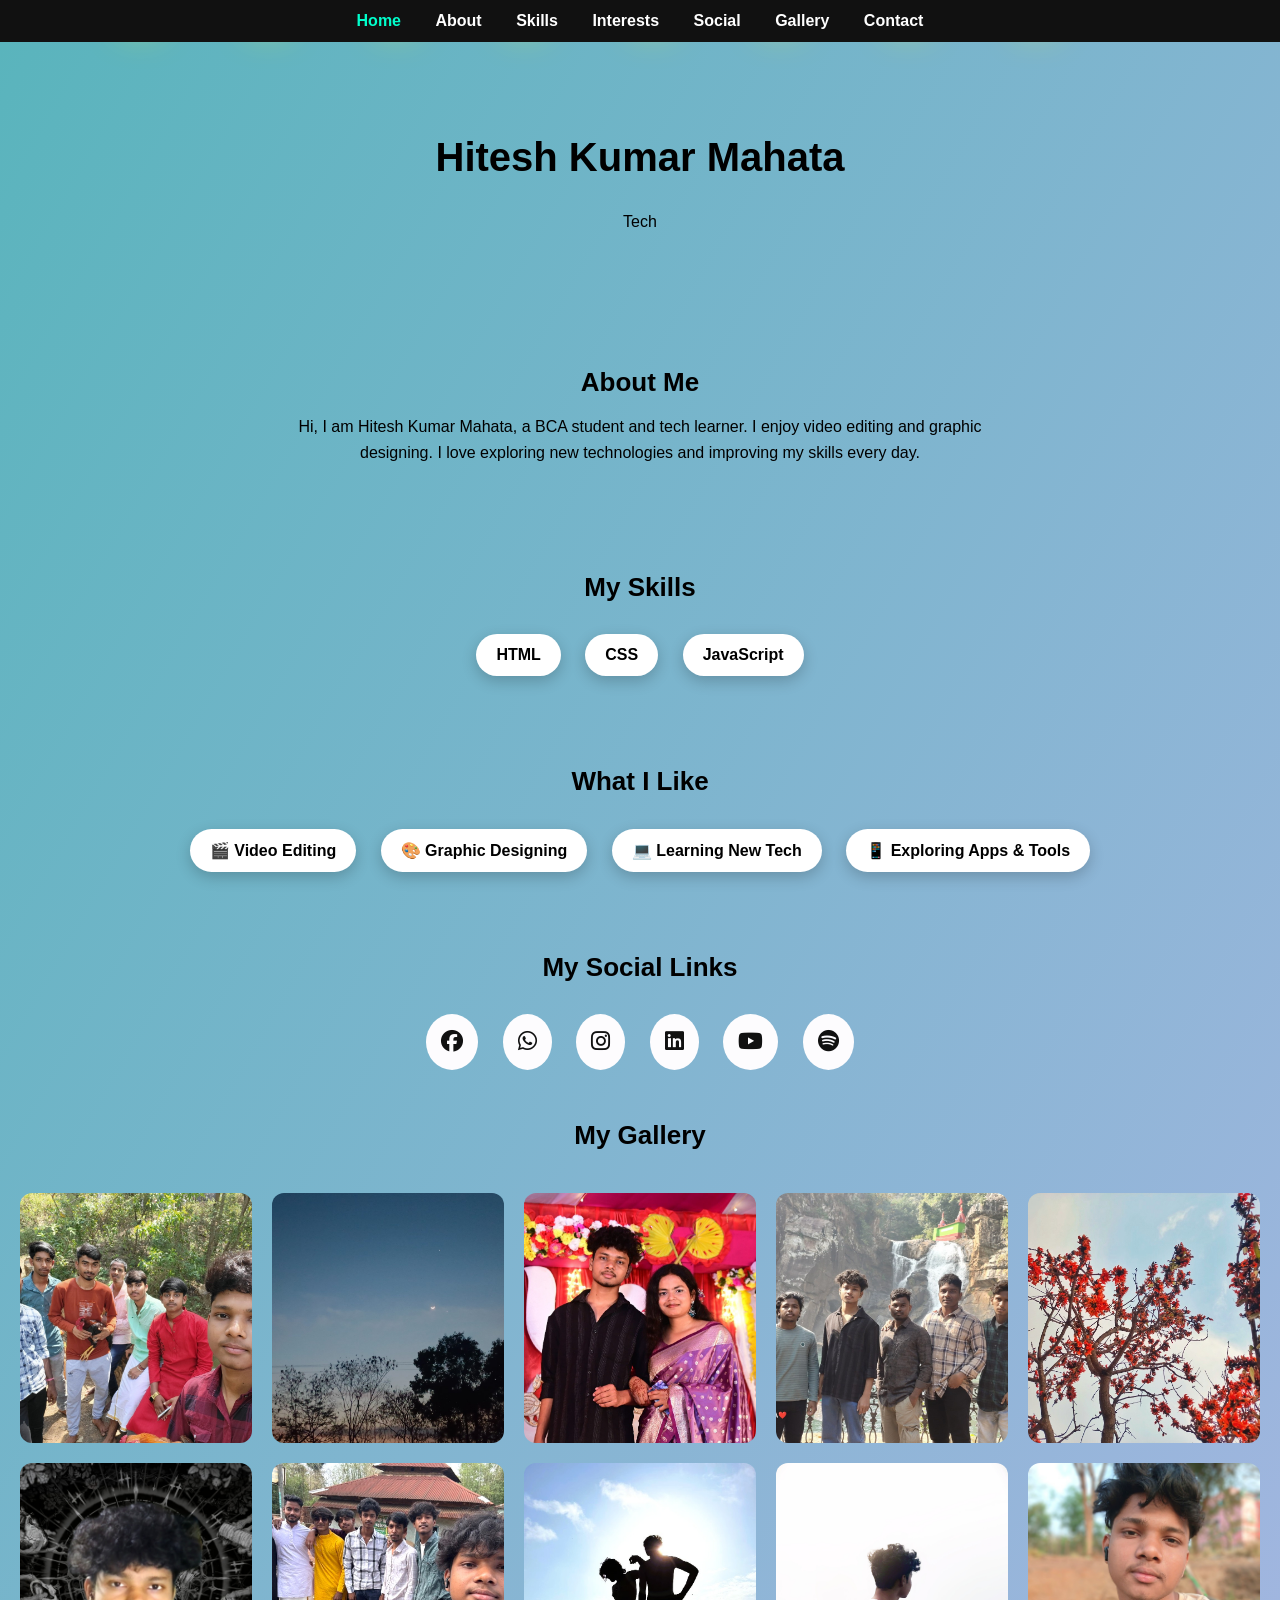
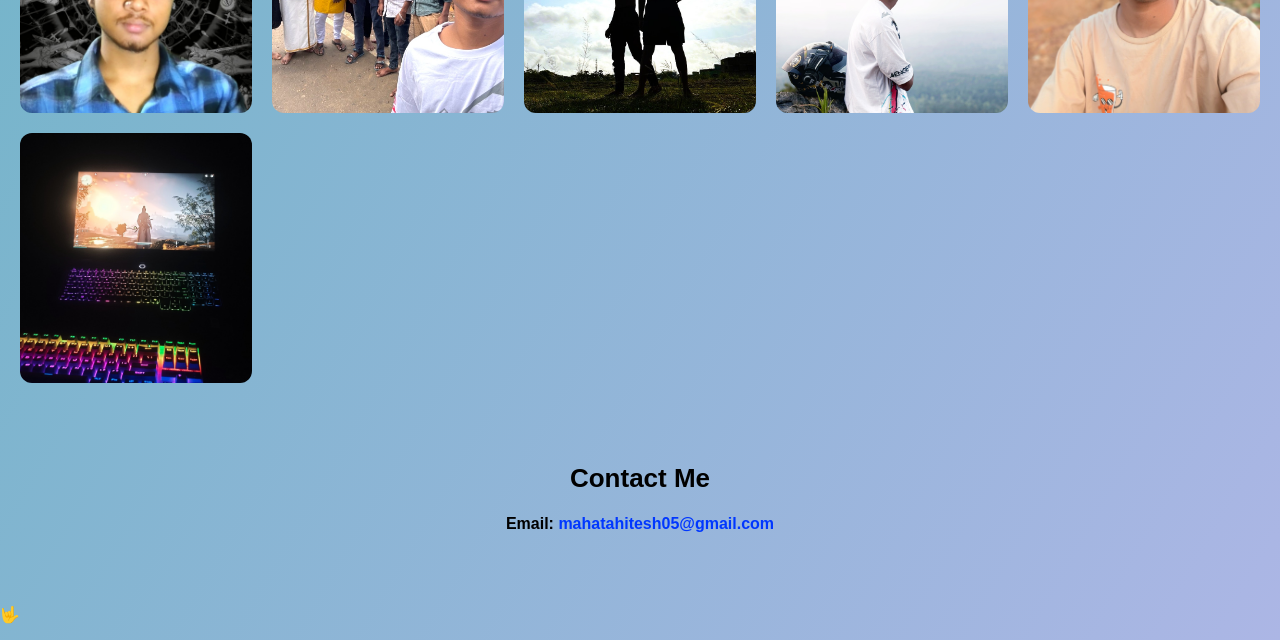
<file: index.html>
<!DOCTYPE html>
<html lang="en">
<head>
<meta charset="UTF-8">
<meta name="viewport" content="width=device-width, initial-scale=1.0">

<title>Hitesh Kumar Mahata</title>

<link rel="stylesheet" href="2-style.css">

<link rel="stylesheet"
href="https://cdnjs.cloudflare.com/ajax/libs/font-awesome/6.5.0/css/all.min.css">

</head>

<body>

<!-- BACKGROUND BUBBLES -->
<div class="bg">
<span></span><span></span><span></span><span></span>
<span></span><span></span><span></span><span></span>
</div>

<!-- NAV -->
<nav>
<a href="#home">Home</a>
<a href="#about">About</a>
<a href="#skills">Skills</a>
<a href="#interests">Interests</a>
<a href="#social">Social</a>
<a href="#gallery">Gallery</a>
<a href="#contact">Contact</a>
</nav>
<!-- HERO -->
<section class="hero" id="home">
<h1>Hitesh Kumar Mahata</h1>
<p id="typing"></p>
</section>
<!-- ABOUT -->
<section class="about" id="about">
<h2>About Me</h2>
<p>
Hi, I am Hitesh Kumar Mahata, a BCA student and tech learner.
I enjoy video editing and graphic designing. I love exploring new technologies and improving my skills every day.
</p>
</section>
<!-- SKILLS -->
<section class="skills" id="skills">
<h2>My Skills</h2>

<div class="skill">HTML</div>
<div class="skill">CSS</div>
<div class="skill">JavaScript</div>

</section>
<!-- INTERESTS -->
<section class="interests" id="interests">
<h2>What I Like</h2>

<div class="interest">🎬 Video Editing</div>
<div class="interest">🎨 Graphic Designing</div>
<div class="interest">💻 Learning New Tech</div>
<div class="interest">📱 Exploring Apps & Tools</div>

</section>

<!-- SOCIAL -->
<section class="social" id="social">
<h2>My Social Links</h2>

<a href="https://fb.openinapp.co/57fgf" target="_blank">
    <i class="fab fa-facebook"></i>
</a>

<a href="https://api.whatsapp.com/send?phone=918918536733&text=Hi" target="_blank">
    <i class="fab fa-whatsapp"></i>
</a>

<a href="https://insta.openinapp.co/m21yk" target="_blank">
    <i class="fab fa-instagram"></i>
</a>

<a href="https://linkedin.openinapp.co/6ybk0" target="_blank">
    <i class="fab fa-linkedin"></i>
</a>

<a href="https://yt.openinapp.co/rvdof" target="_blank">
    <i class="fab fa-youtube"></i>
</a>

<a href="https://spotify.openinapp.co/7dn6a" target="_blank">
    <i class="fab fa-spotify"></i>
</a>
</section>

<!-- GALLERY -->
<section id="gallery">
<h2 style="text-align:center">My Gallery</h2>

<div class="gallery-grid">
<img src="photo 1.jpg" onclick="openModal(this)">
<img src="photo 2.jpg" onclick="openModal(this)">
<img src="photo 3.jpg" onclick="openModal(this)">
<img src="photo 4.jpg" onclick="openModal(this)">
<img src="photo 5.jpg" onclick="openModal(this)">
<img src="photo 6.jpeg" onclick="openModal(this)">
<img src="photo 7.jpg" onclick="openModal(this)">
<img src="photo 8.jpg" onclick="openModal(this)">
<img src="photo 9.jpg" onclick="openModal(this)">
<img src="photo 10.jpg" onclick="openModal(this)">
<img src="photo 11.jpg" onclick="openModal(this)">
</div>

<div id="imgModal" class="modal" onclick="closeModal()">
<span class="close">&times;</span>
<img class="modal-content" id="fullImg">
</div>

</section>
<!-- CONTACT -->
<section class="contact" id="contact">
<h2>Contact Me</h2>
<p>Email: <a href="mailto:mahatahitesh05@gmail.com">mahatahitesh05@gmail.com</a></p>
</section>
<footer>
<p>🤟</p>
</footer>

<script src="3-script.js"></script>

</body>
</html>
</file>
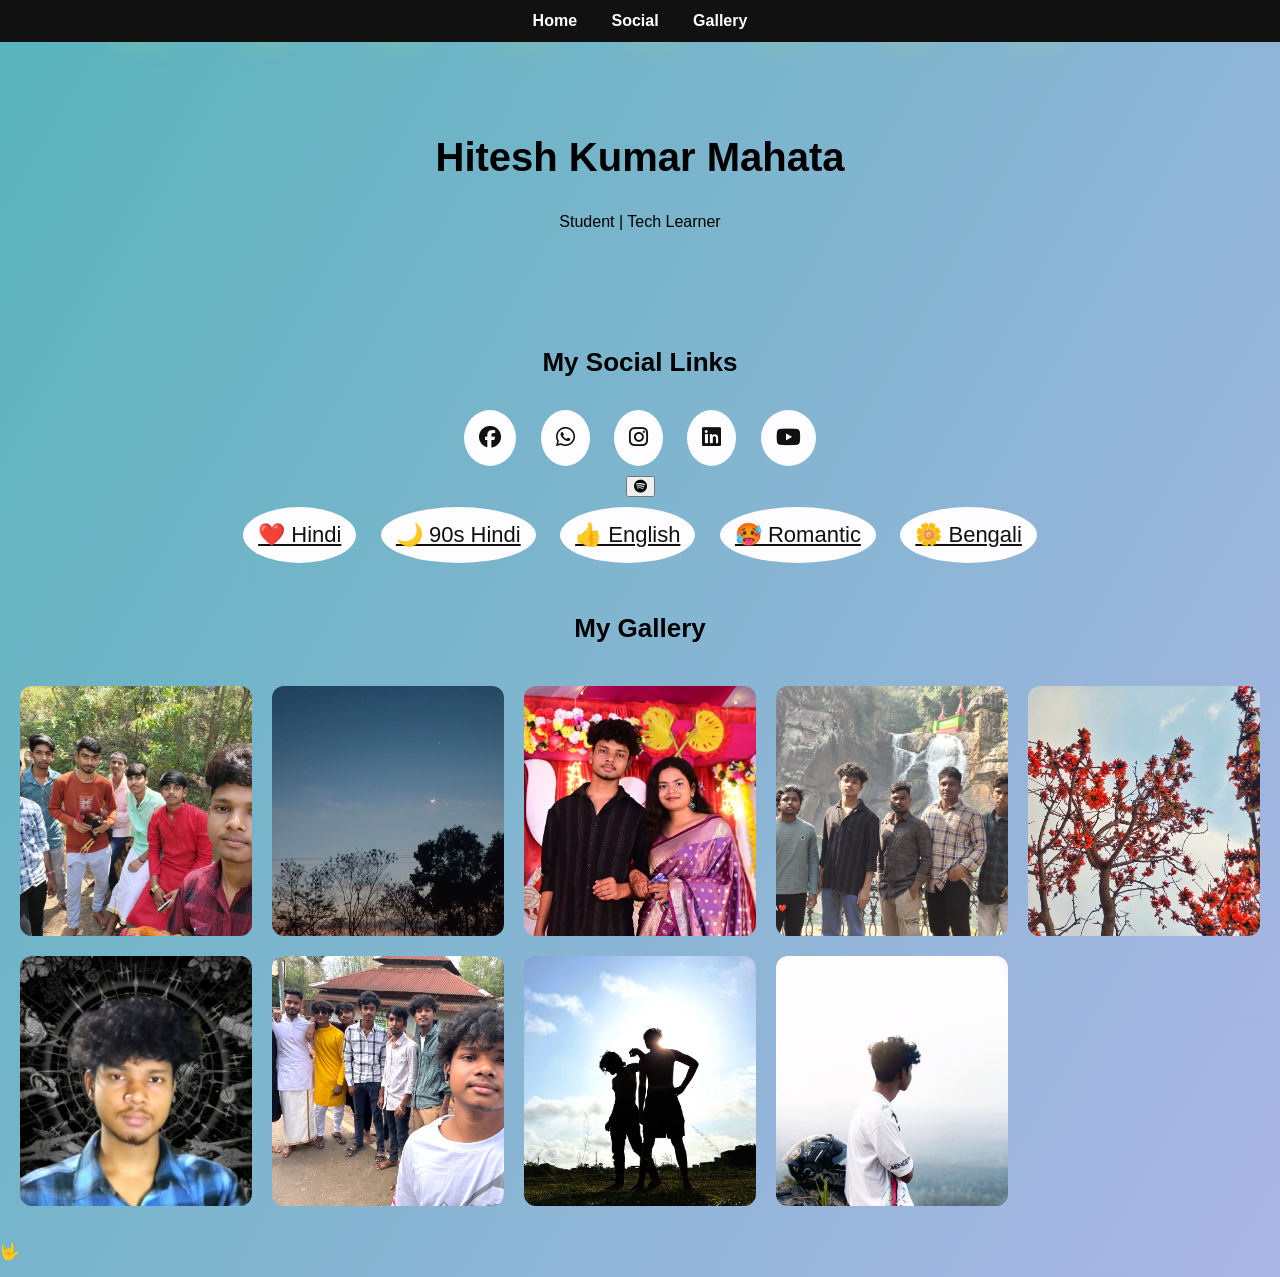
<file: 1-index.html>
<!DOCTYPE html>
<html lang="en">
<head>
<meta charset="UTF-8">
<meta name="viewport" content="width=device-width, initial-scale=1.0">

<title>Hitesh Kumar Mahata</title>

<link rel="stylesheet" href="2-style.css">

<link rel="stylesheet"
href="https://cdnjs.cloudflare.com/ajax/libs/font-awesome/6.5.0/css/all.min.css">

</head>

<body>

<!-- BACKGROUND BUBBLES -->
<div class="bg">
<span></span><span></span><span></span><span></span>
<span></span><span></span><span></span><span></span>
</div>

<!-- NAV -->
<nav>
<a href="#home">Home</a>
<a href="#social">Social</a>
<a href="#gallery">Gallery</a>
</nav>

<!-- HERO -->
<section class="hero" id="home">
<h1>Hitesh Kumar Mahata</h1>
<p>Student | Tech Learner</p>
</section>

<!-- SOCIAL -->
<section class="social" id="social">
<h2>My Social Links</h2>

<a href="https://fb.openinapp.co/57fgf" target="_blank"><i class="fab fa-facebook"></i></a>
<a href="#"><i class="fab fa-whatsapp"></i></a>
<a href="https://insta.openinapp.co/m21yk" target="_blank"><i class="fab fa-instagram"></i></a>
<a href="https://linkedin.openinapp.co/6ybk0" target="_blank"><i class="fab fa-linkedin"></i></a>
<a href="https://yt.openinapp.co/rvdof" target="_blank"><i class="fab fa-youtube"></i></a>

<div class="spotify-box">

<button class="spotify-btn">
<i class="fab fa-spotify"></i>
</button>

<div class="spotify-menu">

<a href="https://spotify.openinapp.co/qwism" target="_blank" class="music-card">❤️ Hindi</a>

<a href="https://open.spotify.com/playlist/4soT4qEFcLqiYEVAhUGrtW" target="_blank" class="music-card">🌙 90s Hindi</a>

<a href="https://spotify.openinapp.co/wodps" target="_blank" class="music-card">👍 English</a>

<a href="https://spotify.openinapp.co/ch3h9" target="_blank" class="music-card">🥵 Romantic</a>

<a href="https://spotify.openinapp.co/b07zg" target="_blank" class="music-card">🌼 Bengali</a>

</div>
</div>

</section>

<!-- GALLERY -->
<section id="gallery">
<h2 style="text-align:center">My Gallery</h2>

<div class="gallery-grid">
<img src="photo 1.jpg" onclick="openModal(this)">
<img src="photo 2.jpg" onclick="openModal(this)">
<img src="photo 3.jpg" onclick="openModal(this)">
<img src="photo 4.jpg" onclick="openModal(this)">
<img src="photo 5.jpg" onclick="openModal(this)">
<img src="photo 6.jpeg" onclick="openModal(this)">
<img src="photo 7.jpg" onclick="openModal(this)">
<img src="photo 8.jpg" onclick="openModal(this)">
<img src="photo 9.jpg" onclick="openModal(this)">
</div>

<div id="imgModal" class="modal" onclick="closeModal()">
<span class="close">&times;</span>
<img class="modal-content" id="fullImg">
</div>

</section>

<footer>
<p>🤟</p>
</footer>

<script src="3-script.js"></script>

</body>
</html>
</file>
<file: 2-style.css>
body{
margin:0;
font-family:Arial;
background:linear-gradient(120deg,#59b4bc,#ACB6E5);
overflow-x:hidden;
}

/* NAV */
nav{
background:#111;
padding:12px;
text-align:center;
position:sticky;
top:0;
z-index:100;
}
nav a{
color:white;
margin:0 15px;
text-decoration:none;
font-weight:bold;
}
nav a:hover{color:#1100ff}

/* HERO */
.hero{text-align:center;padding:60px 20px}
.hero h1{font-size:40px}

/* SOCIAL */
.social{text-align:center;padding:20px}
.social a{
display:inline-block;
margin:10px;
padding:15px;
font-size:22px;
border-radius:50%;
background:rgb(253, 252, 254);
color:#111;
transition:.3s;
}

/* SPOTIFY */

/* GALLERY */
.gallery-grid{
display:grid;
grid-template-columns:repeat(auto-fit,minmax(220px,1fr));
gap:20px;
padding:20px;
}

.gallery-grid img{
width:100%;
height:250px;
object-fit:cover;
border-radius:12px;
cursor:pointer;
}

/* MODAL FINAL PERFECT */
.modal{
display:none;
position:fixed;
top:0;
left:0;
width:100%;
height:100%;
background: rgba(0,0,0,0.7);
z-index:999;

justify-content:center;
align-items:center;
}

.modal-content{
max-width:90%;
max-height:90%;
object-fit:contain;
display:block;
margin:auto;
}


.close{
position:fixed;
top:20px;
right:20px;
}

/* BACKGROUND BUBBLES */
.bg{
position:fixed;
top:0;
left:0;
width:100%;
height:100%;
z-index:-1;
overflow:hidden;
}

.bg span{
position:absolute;
width:25px;
height:25px;
background:rgba(255,255,255,0.6);
border-radius:50%;
box-shadow:0 0 10px white,0 0 20px rgb(232, 232, 232),0 0 40px #effc00;
animation:move linear infinite;
}

.bg span:nth-child(1){left:10%;animation-duration:18s;}
.bg span:nth-child(2){left:20%;animation-duration:25s;}
.bg span:nth-child(3){left:30%;animation-duration:20s;}
.bg span:nth-child(4){left:40%;animation-duration:22s;}
.bg span:nth-child(5){left:50%;animation-duration:30s;}
.bg span:nth-child(6){left:60%;animation-duration:19s;}
.bg span:nth-child(7){left:70%;animation-duration:27s;}
.bg span:nth-child(8){left:80%;animation-duration:23s;}


@keyframes move{
0%{transform:translateY(100vh) scale(0.5);opacity:0;}
50%{opacity:1;}
100%{transform:translateY(-10vh) scale(1);opacity:0;}
}
/* ABOUT */
.about{
text-align:center;
padding:40px 20px;
max-width:700px;
margin:auto;
}

.about h2{
margin-bottom:15px;
}

.about p{
font-size:16px;
line-height:1.6;
}

/* SKILLS */
.skills{
text-align:center;
padding:30px;
}

.skill{
display:inline-block;
margin:10px;
padding:12px 20px;
background:white;
border-radius:25px;
font-weight:bold;
box-shadow:0 5px 15px rgba(0,0,0,0.2);
transition:0.3s;
}

.skill:hover{
transform:scale(1.1);
background:#0037ff;
color:white;
}

/* INTERESTS */
.interests{
text-align:center;
padding:30px;
}

.interest{
display:inline-block;
margin:10px;
padding:12px 20px;
background:white;
border-radius:25px;
font-weight:bold;
box-shadow:0 5px 15px rgba(0,0,0,0.2);
transition:0.3s;
}

.interest:hover{
transform:scale(1.1) rotate(3deg);
background:#0037ff;
color:white;
}

/* CONTACT */
.contact{
text-align:center;
padding:40px 20px;
}

.contact p{
font-size:16px;
font-weight:bold;
}

/* SMALL IMPROVEMENTS */
h2{
margin-top:20px;
font-size:26px;
}

/* SOCIAL UPGRADE */
.social a:hover{
transform:scale(1.2) rotate(5deg);
background:#0037ff;
color:white;
}
section{
opacity:1;
transform:translateY(0);
transition:0.6s;
}

.gallery-grid img{
transition:0.3s;
}

.gallery-grid img:hover{
transform:scale(1.05);
}
.contact p{
color:#000;
font-size:16px;
font-weight:bold;
}
.contact a{
color:#0037ff;
text-decoration:none;
font-weight:bold;
}

.contact a:hover{
text-decoration:underline;
}
</file>
